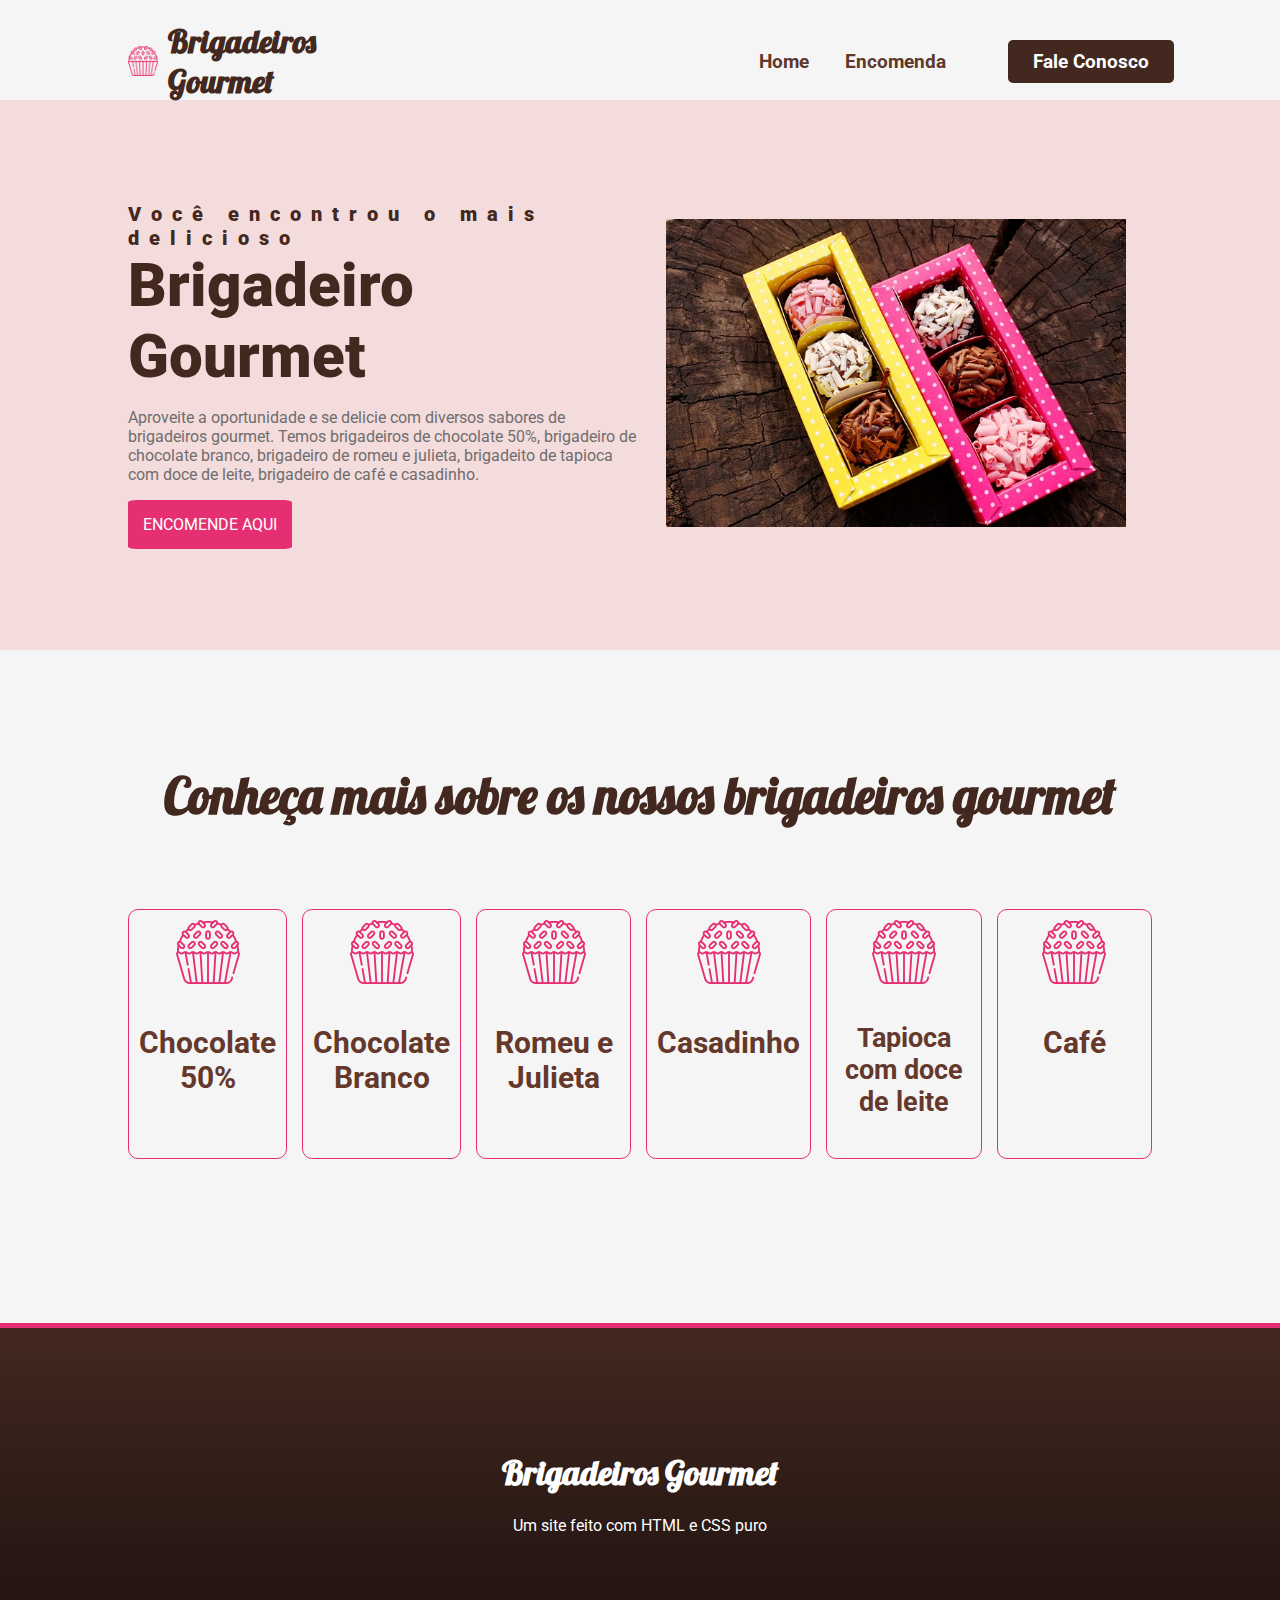
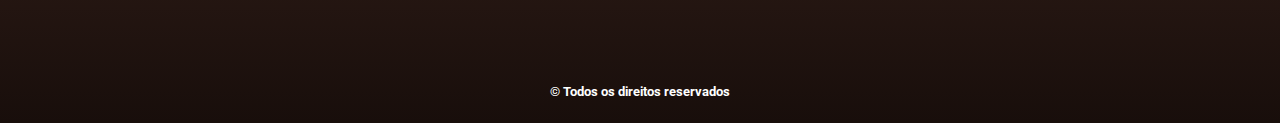
<file: index.html>
<!DOCTYPE html>
<html lang="pt-BR">

<head>
    <meta charset="UTF-8">
    <meta name="viewport" content="width=device-width, initial-scale=1.0">
    <meta name="description" content="Um site de exemplo do módulo de CSS">
    <meta name="keywords" content="Agencia Digital, CSS, HTML">
    <link rel="stylesheet" href="style-nav.css">
    <link rel="stylesheet" href="style.css">
    <title>Brigadeiros Gourmet</title>
</head>

<body>
    <nav class="navbar">
        <div class="logo">
            <img src="img/brigadeiro.png" alt="logo-brigadeiro">
            <h1>Brigadeiros Gourmet</h1>
        </div>
        <div class="menu">
            <a href="index.html">Home</a>
            <a href="encomenda.html">Encomenda</a>
            <a id="botao" href="contato.html">Fale Conosco</a>
        </div>

    </nav>

    <header>
        <div class="headline">
            <h2 style="letter-spacing: 10px;">Você encontrou o mais delicioso</h2>
            <h2 style="font-size: 60px;">Brigadeiro Gourmet</h2>
            <p>Aproveite a oportunidade e se delicie com diversos sabores de brigadeiros gourmet. Temos brigadeiros de
                chocolate 50%, brigadeiro de chocolate branco,
                brigadeiro de romeu e julieta, brigadeito de tapioca com doce de leite, brigadeiro de café e casadinho.
            </p>
            <a href="encomenda.html" class="contact-btn">Encomende aqui</a>

        </div>
        <div class="img-headline">
            <img style="max-width: 90%;" ; src="img/brigadeiros.jpg" alt="Foto com brigadeiros">

        </div>

    </header>
    <section>
        <h2>Conheça mais sobre os nossos brigadeiros gourmet</h2>
        <div class="brigadeiro">
            <div class="brigadeiro-sabor">
                <img style="margin-bottom: 5%;" src="img/brigadeiro.png" alt="Ícone de brigadeiro">
                <div class="card-text">
                    <h3 style="font-size: 30px;">Chocolate 50%</h3>
                </div>
                <div class="texto-oculto">
                    <h3 style="font-size: 30px;">Ingredientes</h3>
                    <p>Leite condensado, creme de leite, chocolate em pó 50%, chocolate em gota 70% e granulado</p>
                </div>
            </div>

            <div class="brigadeiro-sabor">
                <img style="margin-bottom: 5%;" src="img/brigadeiro.png" alt="Ícone de brigadeiro">
                <div class="card-text">
                    <h3 style="font-size: 30px;">Chocolate Branco</h3>
                </div>
                <div class="texto-oculto">
                    <h3 style="font-size: 30px;">Ingredientes</h3>
                    <p>Leite condensado, creme de leite, chocolate branco e granulado de chocolate branco</p>
                </div>
            </div>

            <div class="brigadeiro-sabor">
                <img style="margin-bottom: 5%;" src="img/brigadeiro.png" alt="Ícone de brigadeiro">
                <div class="card-text">
                    <h3 style="font-size: 30px;">Romeu e Julieta</h3>
                </div>
                <div class="texto-oculto">
                    <h3 style="font-size: 30px;">Ingredientes</h3>
                    <p>Leite condensado, creme de leite, parmesão, chocolate branco e goiabada</p>
                </div>
            </div>

            <div class="brigadeiro-sabor">
                <img style="margin-bottom: 5%;" src="img/brigadeiro.png" alt="Ícone de brigadeiro">
                <div class="card-text">
                    <h3 style="font-size: 30px;">Casadinho</h3>
                </div>
                <div class="texto-oculto">
                    <h3 style="font-size: 30px;">Ingredientes</h3>
                    <p>Leite condensado, creme de leite, chocolate em pó 50%, chocolate em gota 70% e leite em pó</p>
                </div> 
            </div>

            <div class="brigadeiro-sabor">
                <img style="margin-bottom: 5%;" src="img/brigadeiro.png" alt="Ícone de brigadeiro">
                <div class="card-text">
                    <h3 style="font-size: 27px;">Tapioca com doce de leite</h3>
                </div>
                <div class="texto-oculto">
                    <h3 style="font-size: 30px;">Ingredientes</h3>
                    <p>Leite condensado, creme de leite, tapioca, leite, leite de coco, coco e doce de leite</p>
                </div>     
            </div>

            <div class="brigadeiro-sabor">
                <img style="margin-bottom: 5%;" src="img/brigadeiro.png" alt="Ícone de brigadeiro">
                <div class="card-text">
                    <h3 style="font-size: 30px;">Café</h3>
                </div>
                <div class="texto-oculto">
                    <h3 style="font-size: 30px;">Ingredientes</h3>
                    <p>Leite condensado, creme de leite, chocolate em pó 50% e café </p>
                </div>
            </div>
        </div>


    </section>
    <footer>
        <div class="logo-rodape">
            <h1 class="titulo-rodape">Brigadeiros Gourmet</h1>
            <p style="color: white;">Um site feito com HTML e CSS puro</p>
            <b style="color: white;" class="direito-reservado">© Todos os direitos reservados</b>
        </div>

    </footer>



</body>

</html>
</file>
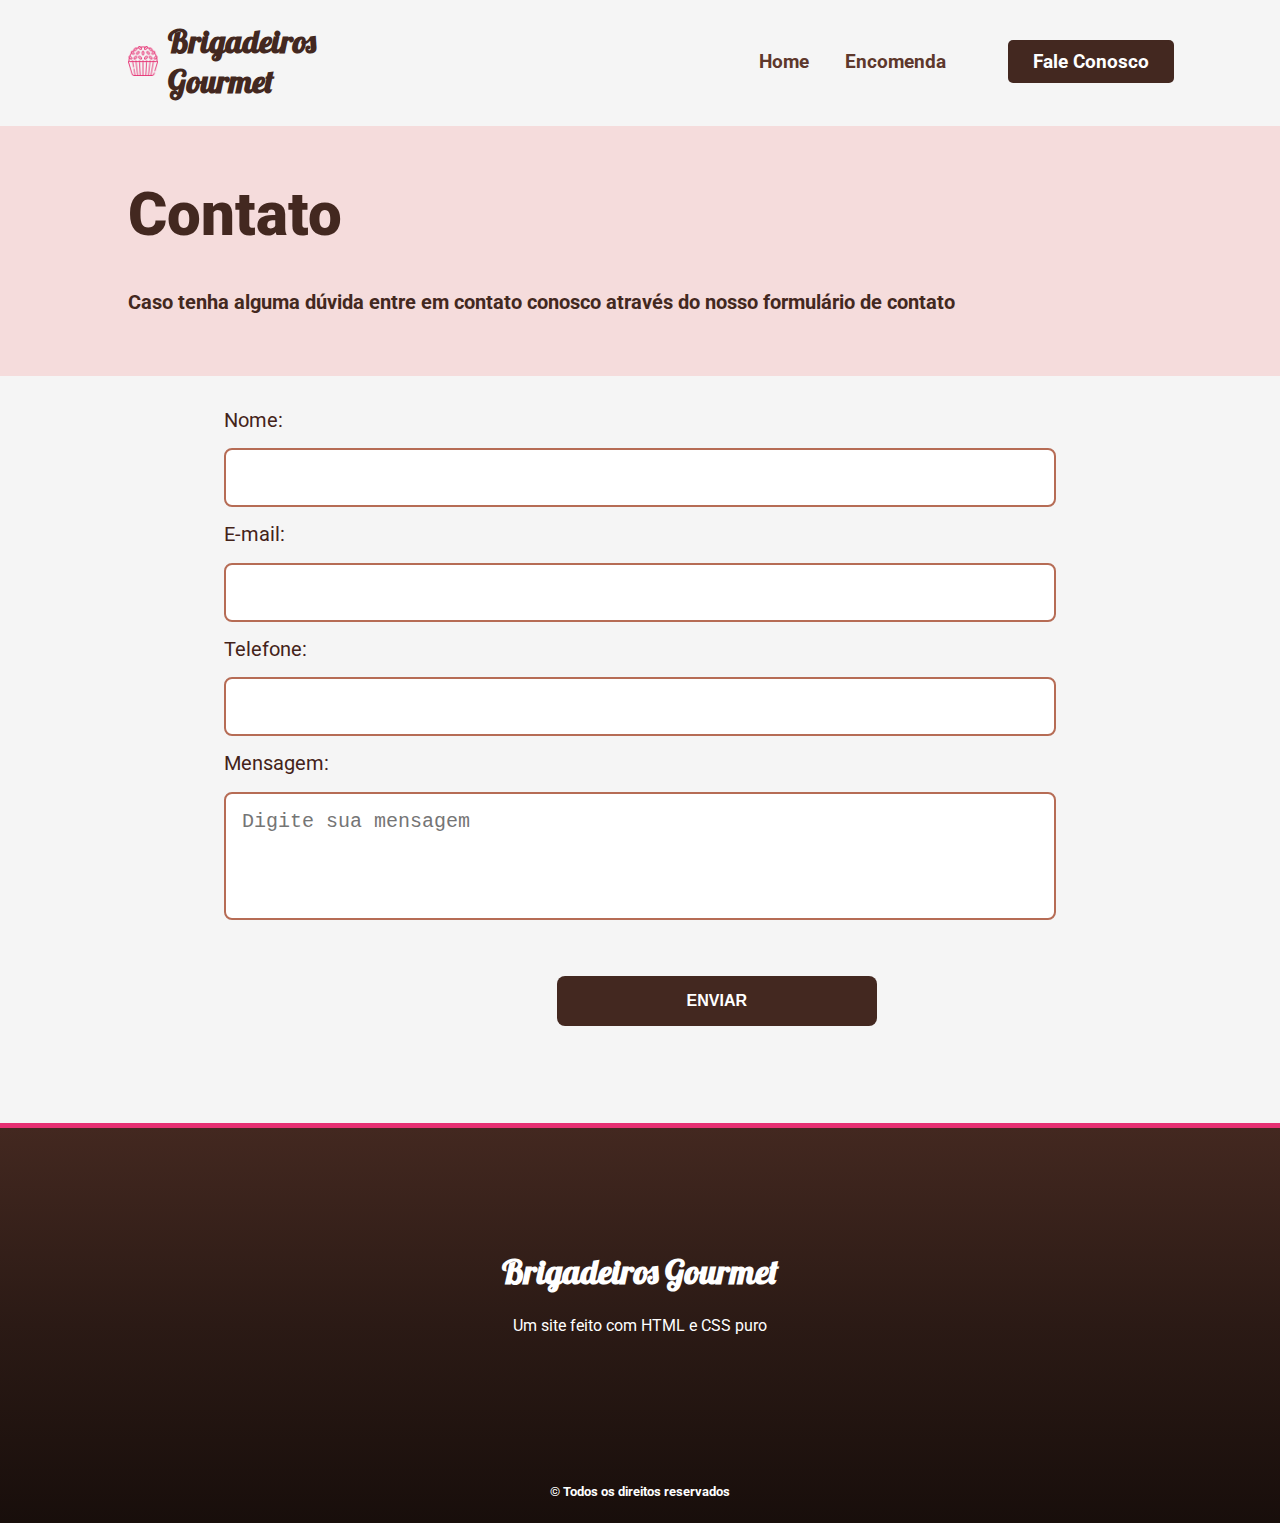
<file: contato.html>
<!DOCTYPE html>
<html lang="pt-BR">
<head>
    <meta charset="UTF-8">
    <meta name="viewport" content="width=device-width, initial-scale=1.0">
    <link rel="stylesheet" href="style-nav.css">
    <link rel="stylesheet" href="style-contato.css">
    <link rel="stylesheet" href="style-footer.css">
    <title>Contato</title>
</head>
<body>
    <nav class="navbar">
        <div class="logo">
            <img src="img/brigadeiro.png" alt="logo-brigadeiro">
            <h1>Brigadeiros Gourmet</h1>
        </div>
        <div class="menu">
            <a href="index.html">Home</a>
            <a href="encomenda.html">Encomenda</a>
            <a id="botao" href="contato.html">Fale Conosco</a>
        </div>

    </nav>

    <header>
        <div class="headline">
            <h1>Contato</h1>
            <h2>Caso tenha alguma dúvida entre em contato conosco através do nosso formulário de contato</h2>
        </div>
    </header>

    <section>
        <form action="https://formsubmit.co/aline.teste.site@gmail.com" method="post" class="form">
            <label for="name">Nome:<br>
                <input type="text" name="name" id="name" required><br>
            </label>    

            <label for="email">E-mail:<br>
                <input type="email" name="email" id="email" required><br>
             </label>

            <label  for="telefone">Telefone:<br>
                <input type="tel" name="telefone" id="telefone" required><br>
            </label>


            <label for="message">Mensagem:<br>
                <textarea name="message" placeholder="Digite sua mensagem" maxlength="500"  id="message"></textarea>
            </label>
            <br>

            <input type="hidden" name="_next" value="http://127.0.0.1:5500/obrigada.html" id="">
            <button type="submit" class="button" >Enviar</button>



        </form>
    </section>

    <footer>
        <div class="logo-rodape">
            <h1 class="titulo-rodape">Brigadeiros Gourmet</h1>
            <p style="color: white;">Um site feito com HTML e CSS puro</p>
            <b style="color: white;" class="direito-reservado">© Todos os direitos reservados</b>
        </div>

    </footer>
</body>
</html>
</file>
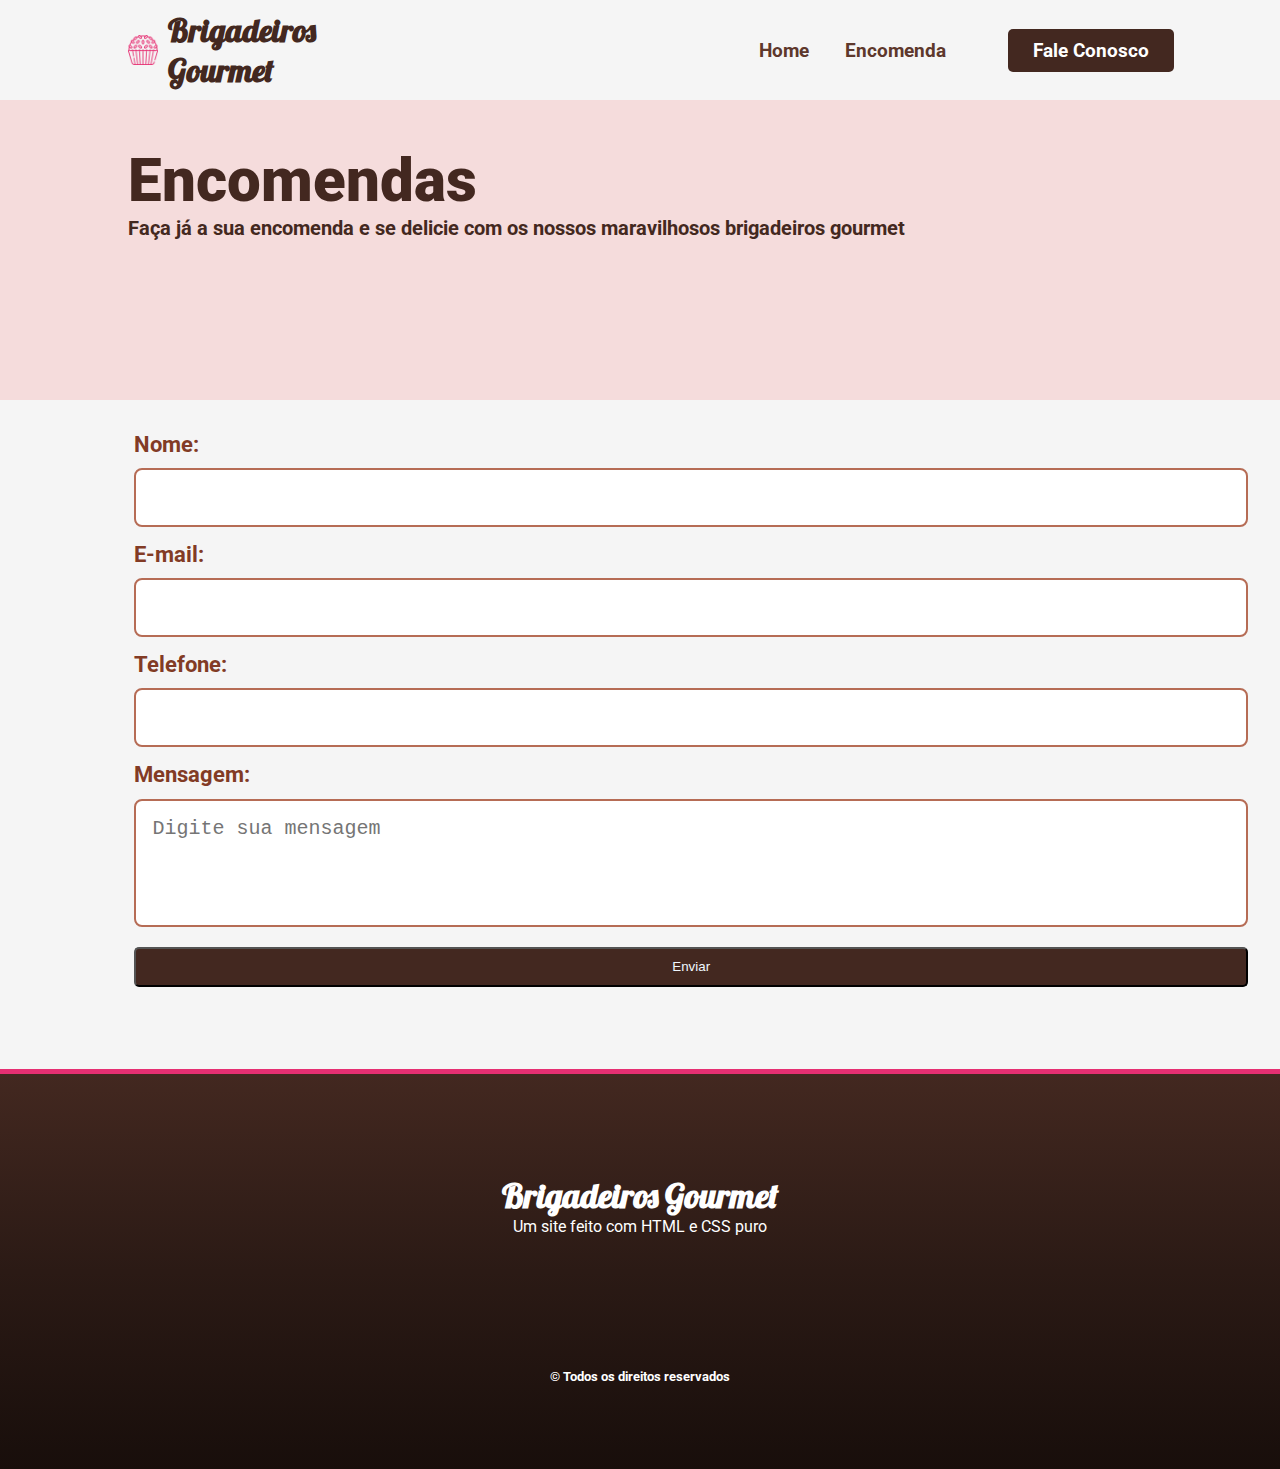
<file: dados-pessoais.html>
<!DOCTYPE html>
<html lang="pt-BR">
<head>
    <meta charset="UTF-8">
    <meta name="viewport" content="width=device-width, initial-scale=1.0">
    <link rel="stylesheet" href="style-nav.css">
    <link rel="stylesheet" href="style-footer.css">
    <link rel="stylesheet" href="style-encomenda.css">
    <title>Encomenda</title>
</head>
<body>
    <nav class="navbar">
        <div class="logo">
            <img src="img/brigadeiro.png" alt="logo-brigadeiro">
            <h1>Brigadeiros Gourmet</h1>
        </div>
        <div class="menu">
            <a href="index.html">Home</a>
            <a href="encomenda.html">Encomenda</a>
            <a id="botao" href="contato.html">Fale Conosco</a>
        </div>

    </nav>

    <header>
        <div class="headline">
            <h1>Encomendas</h1>
            <h2>Faça já a sua encomenda e se delicie com os nossos maravilhosos brigadeiros gourmet</h2>
        </div>
    </header>

    <section>
        <form action="https://formsubmit.co/aline.teste.site@gmail.com" method="post" class="form">

            <input type="hidden" name="_next" value="http://127.0.0.1:5500/obrigada.html" id="">

            <label for="name">Nome:<br>
                <input type="text" name="name" id="name" required><br>
            </label>   

            <label for="email">E-mail:<br>
                <input type="email" name="email" id="email" required><br>
             </label>

            <label  for="telefone">Telefone:<br>
                <input type="tel" name="name" id="telefone" required><br>
            </label>

            <label for="message">Mensagem:<br>
                <textarea name="message" placeholder="Digite sua mensagem" maxlength="500"  id="message"></textarea>
            </label>

            <button type="submit" class="button" >Enviar</button>

        </form>
    </section>

    <footer>
        <div class="logo-rodape">
            <h1 class="titulo-rodape">Brigadeiros Gourmet</h1>
            <p style="color: white;">Um site feito com HTML e CSS puro</p>
            <b style="color: white;" class="direito-reservado">© Todos os direitos reservados</b>
        </div>

    </footer>
    
</body>
</html>
</file>
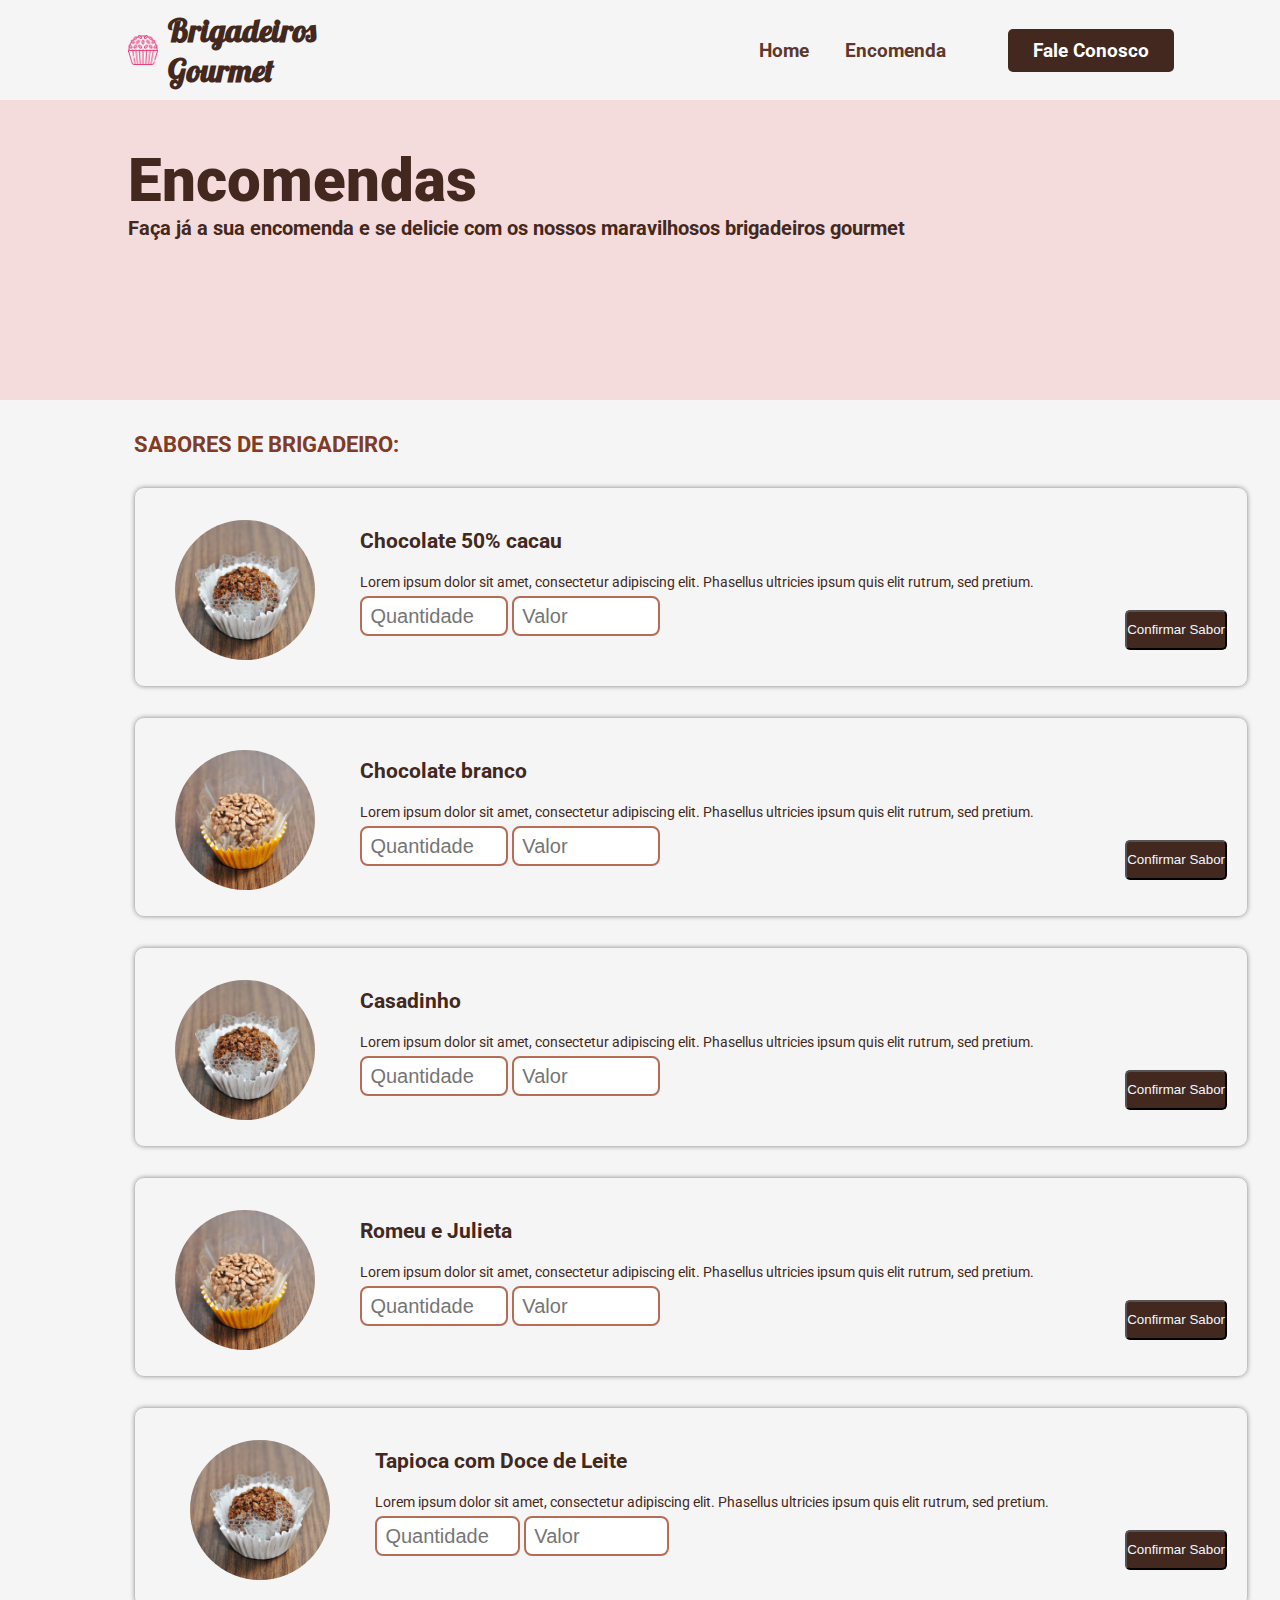
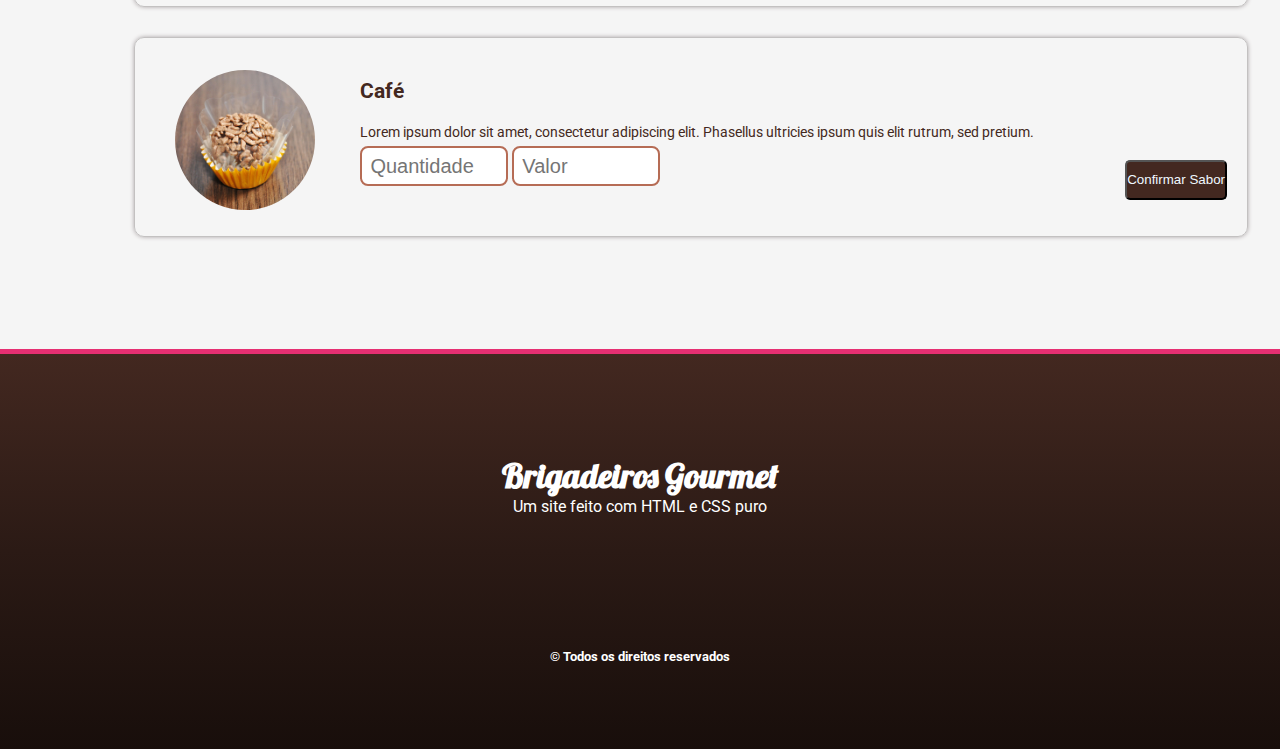
<file: encomenda.html>
<!DOCTYPE html>
<html lang="pt-BR">

<head>
    <meta charset="UTF-8">
    <meta name="viewport" content="width=device-width, initial-scale=1.0">
    <link rel="stylesheet" href="style-nav.css">
    <link rel="stylesheet" href="style-footer.css">
    <link rel="stylesheet" href="style-encomenda.css">
    <title>Encomenda</title>
</head>

<body>
    <nav class="navbar">
        <div class="logo">
            <img src="img/brigadeiro.png" alt="logo-brigadeiro">
            <h1>Brigadeiros Gourmet</h1>
        </div>
        <div class="menu">
            <a href="index.html">Home</a>
            <a href="encomenda.html">Encomenda</a>
            <a id="botao" href="contato.html">Fale Conosco</a>
        </div>

    </nav>

    <header>
        <div class="headline">
            <h1>Encomendas</h1>
            <h2>Faça já a sua encomenda e se delicie com os nossos maravilhosos brigadeiros gourmet</h2>
        </div>
    </header>

    <section>
        <form action="https://formsubmit.co/aline.teste.site@gmail.com" method="post" class="form">

            <label for="brigadeiros">SABORES DE BRIGADEIRO:</label>
            <div class="div-sabores">
                <label for="brig-chocolate" class="label-pedido">
                    <div class="div-img">
                        <img src="img/brigadeiro-1.jpg" alt="Brigadeiro de chocolate"><br>
                    </div>
                    <div class="div-input">
                        <h3>Chocolate 50% cacau </h3><br>
                        <p>Lorem ipsum dolor sit amet, consectetur adipiscing elit. Phasellus ultricies ipsum quis elit rutrum, sed pretium.</p>
                        <input type="number" name="brig-chocolate" id="brig-chocolate" placeholder="Quantidade" min="0">
                        <input type="number" name="moeda" step="2.5" min="0.00" placeholder="Valor" id="brig-chocolate">
                    </div>
                    <div class="submit">
                        <button type="submit" name="Confirmar" id="cafe"  class="button">Confirmar Sabor</button>
                    </div>
                </label>
            </div>

            <div class="div-sabores">
                <label for="chocolate-branco" class="label-pedido">
                    <div class="div-img">
                        <img src="img/brigadeiro-2.jpg" alt="Brigadeiro de chocolate"><br>
                    </div>
                    <div class="div-input">
                        <h3>Chocolate branco</h3><br>
                        <p>Lorem ipsum dolor sit amet, consectetur adipiscing elit. Phasellus ultricies ipsum quis elit rutrum, sed pretium.</p>
                        <input type="number" name="chocolate-branco" id="chocolate-branco" placeholder="Quantidade"
                            min="0">
                        <input type="number" name="moeda" step="2.5" min="0.00" placeholder="Valor"
                            id="chocolate-branco">
                    </div>
                    <div class="submit">
                        <button type="submit" name="Confirmar" id="cafe"  class="button">Confirmar Sabor</button>
                    </div>
                </label>
            </div>

            <div class="div-sabores">
                <label for="casadinho" class="label-pedido">
                    <div class="div-img">
                        <img src="img/brigadeiro-1.jpg" alt="Brigadeiro de chocolate"><br>
                    </div>
                    <div class="div-input">
                        <h3> Casadinho </h3><br>
                        <p>Lorem ipsum dolor sit amet, consectetur adipiscing elit. Phasellus ultricies ipsum quis elit rutrum, sed pretium.</p>
                        <input type="number" name="casadinho" id="casadinho" placeholder="Quantidade" min="0">
                        <input type="number" name="moeda" step="2.5" min="0.00" placeholder="Valor" id="casadinho">
                    </div>
                    <div class="submit">
                        <button type="submit" name="Confirmar" id="cafe"  >Confirmar Sabor</button>
                    </div>
                </label>
            </div>

            <div class="div-sabores">
                <label for="romeu-julieta" class="label-pedido">
                    <div class="div-img"> 
                        <img src="img/brigadeiro-2.jpg" alt="Brigadeiro de chocolate"><br>
                    </div>
                    <div class="div-input">
                        <h3>Romeu e Julieta</h3><br>
                        <p>Lorem ipsum dolor sit amet, consectetur adipiscing elit. Phasellus ultricies ipsum quis elit rutrum, sed pretium.</p>
                        <input type="number" name="romeu-julieta" id="romeu-julieta" placeholder="Quantidade" min="0">
                        <input type="number" name="moeda" step="2.5" min="0.00" placeholder="Valor" id="romeu-julieta">
                    </div>
                    <div class="submit">
                        <button type="submit" name="Confirmar" id="cafe"  class="button">Confirmar Sabor</button>
                    </div>
                </label>
            </div>

            <div class="div-sabores">
                <label for="tapioca" class="label-pedido"><br>
                    <div class="div-img">
                        <img src="img/brigadeiro-1.jpg" alt="Brigadeiro de chocolate"><br>
                    </div>
                    <div class="div-input">
                        <h3>Tapioca com Doce de Leite</h3> <br>
                        <p>Lorem ipsum dolor sit amet, consectetur adipiscing elit. Phasellus ultricies ipsum quis elit rutrum, sed pretium.</p>
                        <input type="number" name="tapioca" id="tapioca" placeholder="Quantidade" min="0">
                        <input type="number" name="moeda" step="2.5" min="0.00" placeholder="Valor" id="tapioca">
                    </div>
                    <div class="submit">
                        <button type="submit" name="Confirmar" id="cafe"  class="button">Confirmar Sabor</button>
                    </div>
                </label>
            </div>

            <div class="div-sabores">
                <label for="cafe" class="label-pedido">
                    <div class="div-img">
                        <img src="img/brigadeiro-2.jpg" alt="Brigadeiro de chocolate"><br>
                    </div>
                    <div class="div-input">
                        <h3>Café</h3><br>
                        <p>Lorem ipsum dolor sit amet, consectetur adipiscing elit. Phasellus ultricies ipsum quis elit rutrum, sed pretium.</p>
                        <input type="number" name="cafe" id="cafe" placeholder="Quantidade" min="0">
                        <input type="number" name="moeda" step="2.5" min="0.00" placeholder="Valor" id="cafe">
                    </div>
                    <div class="submit">
                        <button type="submit" name="Confirmar" id="cafe"  class="button">Confirmar Sabor</button>
                    </div>
                </label>
            </div>

        </form>
    </section>

    <footer>
        <div class="logo-rodape">
            <h1 class="titulo-rodape">Brigadeiros Gourmet</h1>
            <p style="color: white;">Um site feito com HTML e CSS puro</p>
            <b style="color: white;" class="direito-reservado">© Todos os direitos reservados</b>
        </div>

    </footer>

</body>

</html>
</file>
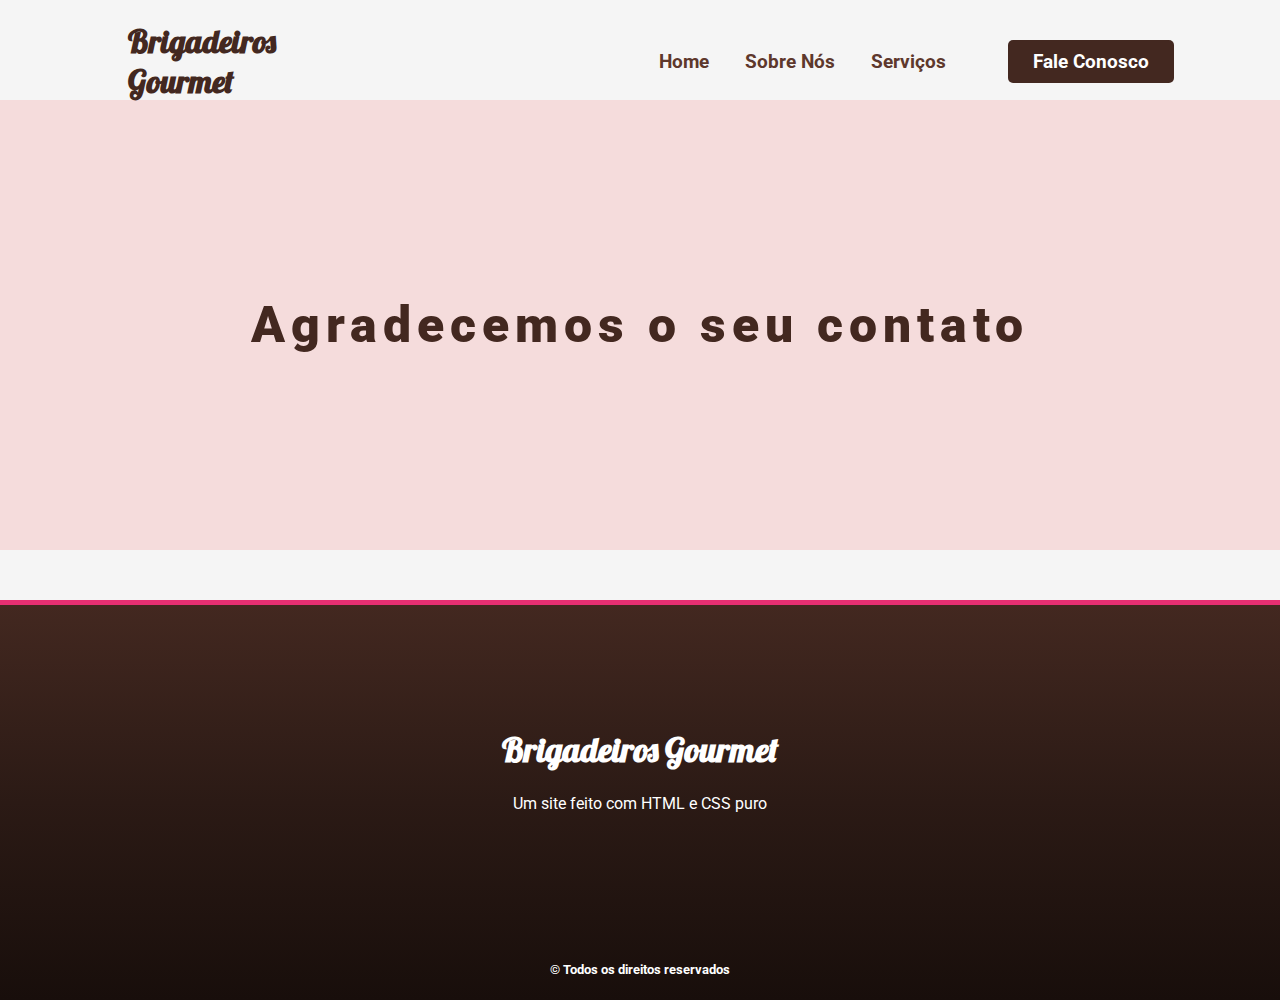
<file: obrigada.html>
<!DOCTYPE html>
<html lang="pt-BR">
<head>
    <meta charset="UTF-8">
    <meta name="viewport" content="width=device-width, initial-scale=1.0">
    <link rel="stylesheet" href="style-nav.css">
    <link rel="stylesheet" href="style-obrigada.css">
    <title>Obrigada</title>
</head>
<body>

    <nav class="navbar">
        <div class="logo">
            <h1>Brigadeiros Gourmet</h1>
        </div>
        <div class="menu">
            <a href="index.html">Home</a>
            <a href="#">Sobre Nós</a>
            <a href="#">Serviços</a>
            <a id="botao" href="contato.html">Fale Conosco</a>
        </div>

    </nav>

    <header>
        <h1>Agradecemos o seu contato</h1>
    </header>

    <footer>
        <div class="logo-rodape">
            <h1 class="titulo-rodape">Brigadeiros Gourmet</h1>
            <p style="color: white;">Um site feito com HTML e CSS puro</p>
            <b style="color: white;" class="direito-reservado">© Todos os direitos reservados</b>
        </div>

    </footer>

    
</body>
</html>
</file>
<file: style-nav.css>
@import url('https://fonts.googleapis.com/css2?family=Lobster&family=Roboto:ital,wght@0,100;0,300;0,400;0,500;0,700;0,900;1,100;1,300;1,400;1,500;1,700;1,900&display=swap');


* {
    box-sizing: border-box;
}

body {
    margin: 0;
    font-family: "Roboto", serif;
    background-color: rgb(245, 245, 245);
}

.navbar {
    display: flex;
    flex-flow: row wrap;
    height: 100px;
    background-color: rgb(245, 245, 245);
    justify-content: center;
    align-items: center;
}


.logo {
    display: flex;
    align-items: center;
    gap: 10px;
    flex: 20%;
    text-align: left;
    margin-left: 10%;

}

.logo img {
    width: 30px;
}

.logo h1 {
    font-family: "Lobster", serif;
    color: #432820;
    font-size: 2em;

}

.menu {
    flex: 70%;
    text-align: right;
    padding: 20px;
    font-weight: 700;
}


.menu a {
    color: #5e382c;
    text-decoration: none;
    font-size: 1.2em;
    padding: 20px 16px;
}

.menu a:hover {
    color: #e62f72;
    border-top: 5px solid #432820;
}

#botao {
    background: #432820;
    padding: 10px 25px;
    color: white;
    border-radius: 5px;
    margin-right: 10%;
    margin-left: 5%;
}

#botao:hover {
    border: none;
    background-color: #e62f72;

}
</file>
<file: style.css>
@import url('https://fonts.googleapis.com/css2?family=Lobster&family=Roboto:ital,wght@0,100;0,300;0,400;0,500;0,700;0,900;1,100;1,300;1,400;1,500;1,700;1,900&display=swap');

* {
    box-sizing: border-box;
    
}

header {
    display: flex;
    flex-flow: row wrap;
    justify-content: center;
    align-items: center;
    height: 550px;
    background: rgb(245, 220, 220);

}

.headline {
    flex: 40%;
    margin-left: 10%;
}

.headline h2 {
    font-weight: 900;
    font-size: 20px;
    color: #432820;
    padding: 0;
    margin: 0;
}

.headline p {
    color: rgb(110, 110, 110);
    text-align: left;

}

.contact-btn {
    display: inline-block;
    background: #e62f72;
    padding: 15px;
    color: white;
    text-transform: uppercase;
    border-radius: 5%;
    text-decoration: none;
}

.contact-btn:hover{
    background: #432820;
}

.img-headline {
    flex: 40%;
    margin-right: 10%;
    text-align: center;
    margin-top: 50px;
    margin-bottom: 50px;

}

section {
    gap: 15px;
    display: inline-block;
    margin-top: 50px;
    margin-left: 5%;
    margin-right: 5%;
    padding: 5%;
    text-align: center;

}

section h2{
    width: 100%;
    font-size: 50px;
    margin: 0;
    font-family: "Lobster", serif;
    font-weight: bold;
    color: #432820;

}

.brigadeiro{
    display: flex;
    flex-direction: row;
    align-items: center;
    gap: 15px;

}

.brigadeiro-sabor{
    flex-flow: row wrap;
    width: 100%;
    height: 250px;
    padding: 10px;
    gap: 30px;
    margin-top: 8%;
    color: #64392c;
    border: 1px solid #e62f72;
    border-radius: 10px;
    cursor: pointer;
    transition: width 0.5s linear, background-color 0.2s linear, color 0.2s linear;

}

.texto-oculto{
    display: none;
}

.brigadeiro-sabor:hover{
    width: 100%;
    background-color: #e62f72;
    color: aliceblue;
    padding: 10px;
}

.brigadeiro-sabor:hover img{
    display: none;
}

.brigadeiro-sabor:hover .card-text{
    display: none;
}

.brigadeiro-sabor:hover .texto-oculto{
    display: block;
    
}

footer{
    margin-top: 100px;
    height: 400px;
    background-image: linear-gradient(180deg,#432820, #2b1a15, #180e0b);
    text-align: center;
    border-top: 5px solid #e62f72;
}

.logo-rodape{
    padding: 100px;
    text-align: center;
}

.titulo-rodape{
    font-family: "Lobster", serif;
    color: white;
    font-size: 34px;
    
}

.direito-reservado{
    position: relative;
    top: 130px;
    font-size: 13px;
}
</file>
<file: style-contato.css>
header{
    display: flex;
    flex-flow: row wrap;
    justify-content: center;
    align-items: center;
    margin-top: 2%;
    height: 250px;
    background: rgb(245, 220, 220);
}

.headline{
    flex: 90%;
    margin: 10%;
    margin-top: 1%;
    color: #432820;


}

.headline h1{
    font-weight: 900;
    font-size: 60px;

}

.headline h2{
    text-align: left;
    font-size: 20px;

}

.form{
    
    margin-left: 15%;
    margin-right: 15%;
    padding: 2rem;
    justify-content: center;
    gap: 1rem;
    
}

.form label{
    display: block;
    font-size: 20px;
    color: #442319;
}

.form input, .form textarea, .button{
    margin-top: 2%;
    font-size: 20px;
    color: #432820;
    margin-bottom: 15px;
    
}

.form input, .form textarea{
    padding: 1rem;
    border-radius: 8px;
    border: 2px solid #b66c55;
    width: 100%;
    outline: none;
 
    
}

.form textarea{
    min-height: 8rem;
    resize: none;
}

.form input:hover,
.form textarea:hover{
    border-color: #e62f72;
    box-shadow: 0 0 6px #e62f72;
    outline: none;
}

.button{
    width: 100%;
    max-width: 20rem;
    padding: 16px;
    background: #432820;
    color: white;
    font-size: 16px;
    font-weight: bold;
    text-transform: uppercase;
    border: none;
    border-color: #2b1a15;
    border-radius: 8px;
    cursor: pointer;
    transition: 0.2s;
    margin-left: 40%;

}

.button:hover{
    outline: none;
    background: #e62f72;
    color: white;
}
</file>
<file: style-footer.css>
footer{
    margin-top: 50px;
    height: 400px;
    background-image: linear-gradient(180deg,#432820, #2b1a15, #180e0b);
    text-align: center;
    border-top: 5px solid #e62f72;
}

.logo-rodape{
    padding: 100px;
    text-align: center;
}

.titulo-rodape{
    font-family: "Lobster", serif;
    color: white;
    font-size: 34px;
    
}

.direito-reservado{
    position: relative;
    top: 130px;
    font-size: 13px;
}
</file>
<file: style-encomenda.css>
* {
    margin: 0;
    padding: 0;
}

header {
    display: flex;
    flex-flow: row wrap;
    justify-content: center;
    align-items: center;
    height: 300px;
    background: rgb(245, 220, 220);
}

.headline {
    flex: 100%;
    margin: 10%;
    margin-top: 1%;
    color: #432820;
}

.headline h1 {
    font-weight: 900;
    font-size: 60px;

}

.headline h2 {
    text-align: left;
    font-size: 20px;

}

.form {
    display: block;
    position: center;
    margin-left: 8%;
    padding: 2rem;
    justify-content: center;
    gap: 2rem;
}

.div-sabores {
    display: flex;
    flex-direction: row;
    align-items: center;
    justify-content: space-between;
    gap: 15px;
    border: 0.5px solid rgb(195, 193, 193);
    border-radius: 10px;
    box-shadow: 0 0 4px #aba4a6;
    padding: 10px;
    max-width: 1200px;
    margin-top: 30px;
    margin-bottom: 30px;
    min-height: 200px;


}

.div-img {
    width: 200px;
    display: flex;
    justify-content: center;

}

.label-pedido{
    display: flex;
    flex-direction: row;
    align-items: center;
    gap: 15px;
    width: 100%;
}

.label-pedido img {
    width: 140px;
    border-radius: 50%;
}

.div-input {
    flex: 1;
    display: block;
    justify-content: center;
    gap: 8px;
}

.div-input input{
    height: 40px;
    width: 80px;
    font-size: 20px;
}

.div-input p{
    font-size: 0.8em;
    font-weight: 400;

}

.submit{
    align-self: flex-end; /*move o botão para a parte inferior da div*/
    padding: 10px;

}

button{
    height: 40px;
    width: 100%;
    border-radius: 5px;
    background-color: #432820;
    color: aliceblue;

}
.form label {
    font-size: 22px;
    color: #823b25;
    margin-top: 5px;
    font-weight: bold;
}


.form input,
.form textarea {
    margin-top: 1%;
    font-size: 20px;
    color: #432820;
    margin-bottom: 15px;

}

.form input,
.form textarea {
    padding: 1rem;
    border-radius: 8px;
    border: 2px solid #b66c55;
    width: 100%;
    outline: none;

}

.form textarea {
    min-height: 8rem;
    resize: none;
}

.form input[type="number"] {
    width: 20%;
    margin-top: 5px;
    padding: 0.5rem;
}

label.label-pedido {
    font-size: 18px;
    margin-top: 10px;
    margin-bottom: 5px;
    color: #432820;
    font-weight: 600;

}
</file>
<file: style-obrigada.css>
header {
    display: flex;
    flex-flow: row wrap;
    justify-content: center;
    align-items: center;
    height: 450px;
    background: rgb(245, 220, 220);

}


header h1 {
    font-weight: 900;
    font-size: 50px;
    color: #432820;
    letter-spacing: 6px;
    padding: 0;
    margin: 0;
}

footer{
    margin-top: 50px;
    height: 400px;
    background-image: linear-gradient(180deg,#432820, #2b1a15, #180e0b);
    text-align: center;
    border-top: 5px solid #e62f72;
}

.logo-rodape{
    padding: 100px;
    text-align: center;
}

.titulo-rodape{
    font-family: "Lobster", serif;
    color: white;
    font-size: 34px;
    
}

.direito-reservado{
    position: relative;
    top: 130px;
    font-size: 13px;
}
</file>
